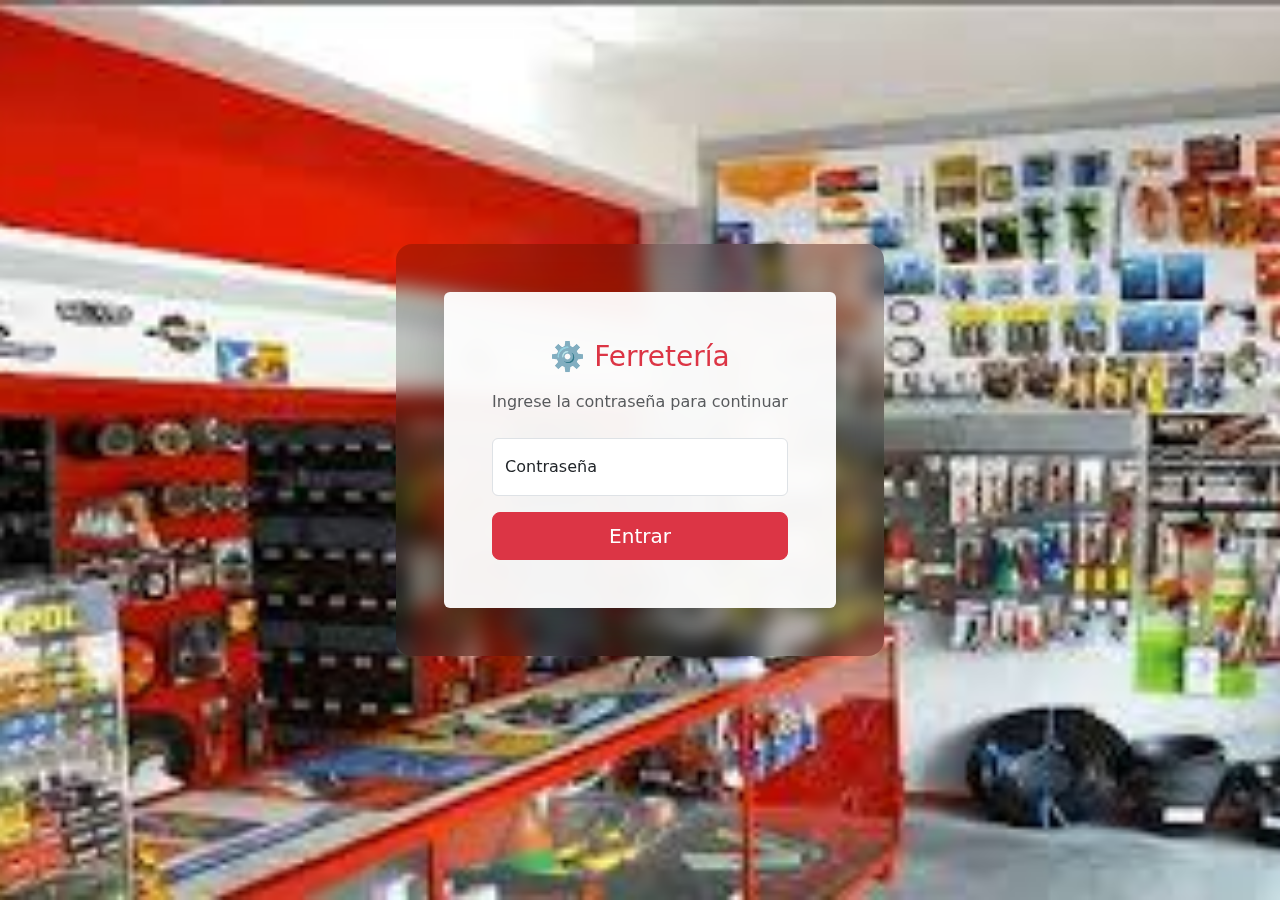
<file: index.html>
<!DOCTYPE html>
<html lang="es">
<head>
    <meta charset="UTF-8">
    <meta name="viewport" content="width=device-width, initial-scale=1.0">
    <title>Acceso - Ferretería  </title>
    <link href="https://cdn.jsdelivr.net/npm/bootstrap@5.3.2/dist/css/bootstrap.min.css" rel="stylesheet">
    <link rel="stylesheet" href="https://cdn.jsdelivr.net/npm/bootstrap-icons@1.11.1/font/bootstrap-icons.css">
    <style>
        body {
            height: 100vh;
            background-color: #343a40;
            background-image: url('static/images/ferreteria.jpg');
            background-size: cover;
            background-position: center;
            background-repeat: no-repeat;
            display: flex;
            align-items: center;
            justify-content: center;
        }
        .login-card-container {
            backdrop-filter: blur(10px) brightness(0.8);
            padding: 3rem;
            border-radius: 1rem;
        }
        .login-card {
            width: 100%;
            max-width: 400px;
            background-color: rgba(255, 255, 255, 0.95); /* Fondo de la tarjeta ligeramente translúcido */
            border: none;
        }
    </style>
</head>
<body>
    <div class="login-card-container">
        <div class="card login-card shadow-lg">
            <div class="card-body p-5">
                <div class="text-center mb-4">
                    <h1 class="h3 mb-3 fw-normal text-danger">⚙️ Ferretería  </h1>
                    <p class="text-muted">Ingrese la contraseña para continuar</p>
                </div>
                <form id="login-form">
                    <div class="form-floating mb-3">
                        <input type="password" class="form-control" id="password" placeholder="Contraseña">
                        <label for="password">Contraseña</label>
                    </div>
                    <button class="w-100 btn btn-lg btn-danger" type="submit">Entrar</button>
                </form>
            </div>
        </div>
    </div>

    <script>
        document.getElementById('login-form').addEventListener('submit', function(event) {
            event.preventDefault();
            const password = document.getElementById('password').value;
            // Contraseña simple (cambiar en un futuro si se necesita más seguridad)
            if (password === 'ferreteria') { 
                window.location.href = 'pages/home.html';
            } else {
                alert('Contraseña incorrecta.');
            }
        });
    </script>
    <script src="https://cdn.jsdelivr.net/npm/bootstrap@5.3.2/dist/js/bootstrap.bundle.min.js"></script>
</body>
</html>
</file>
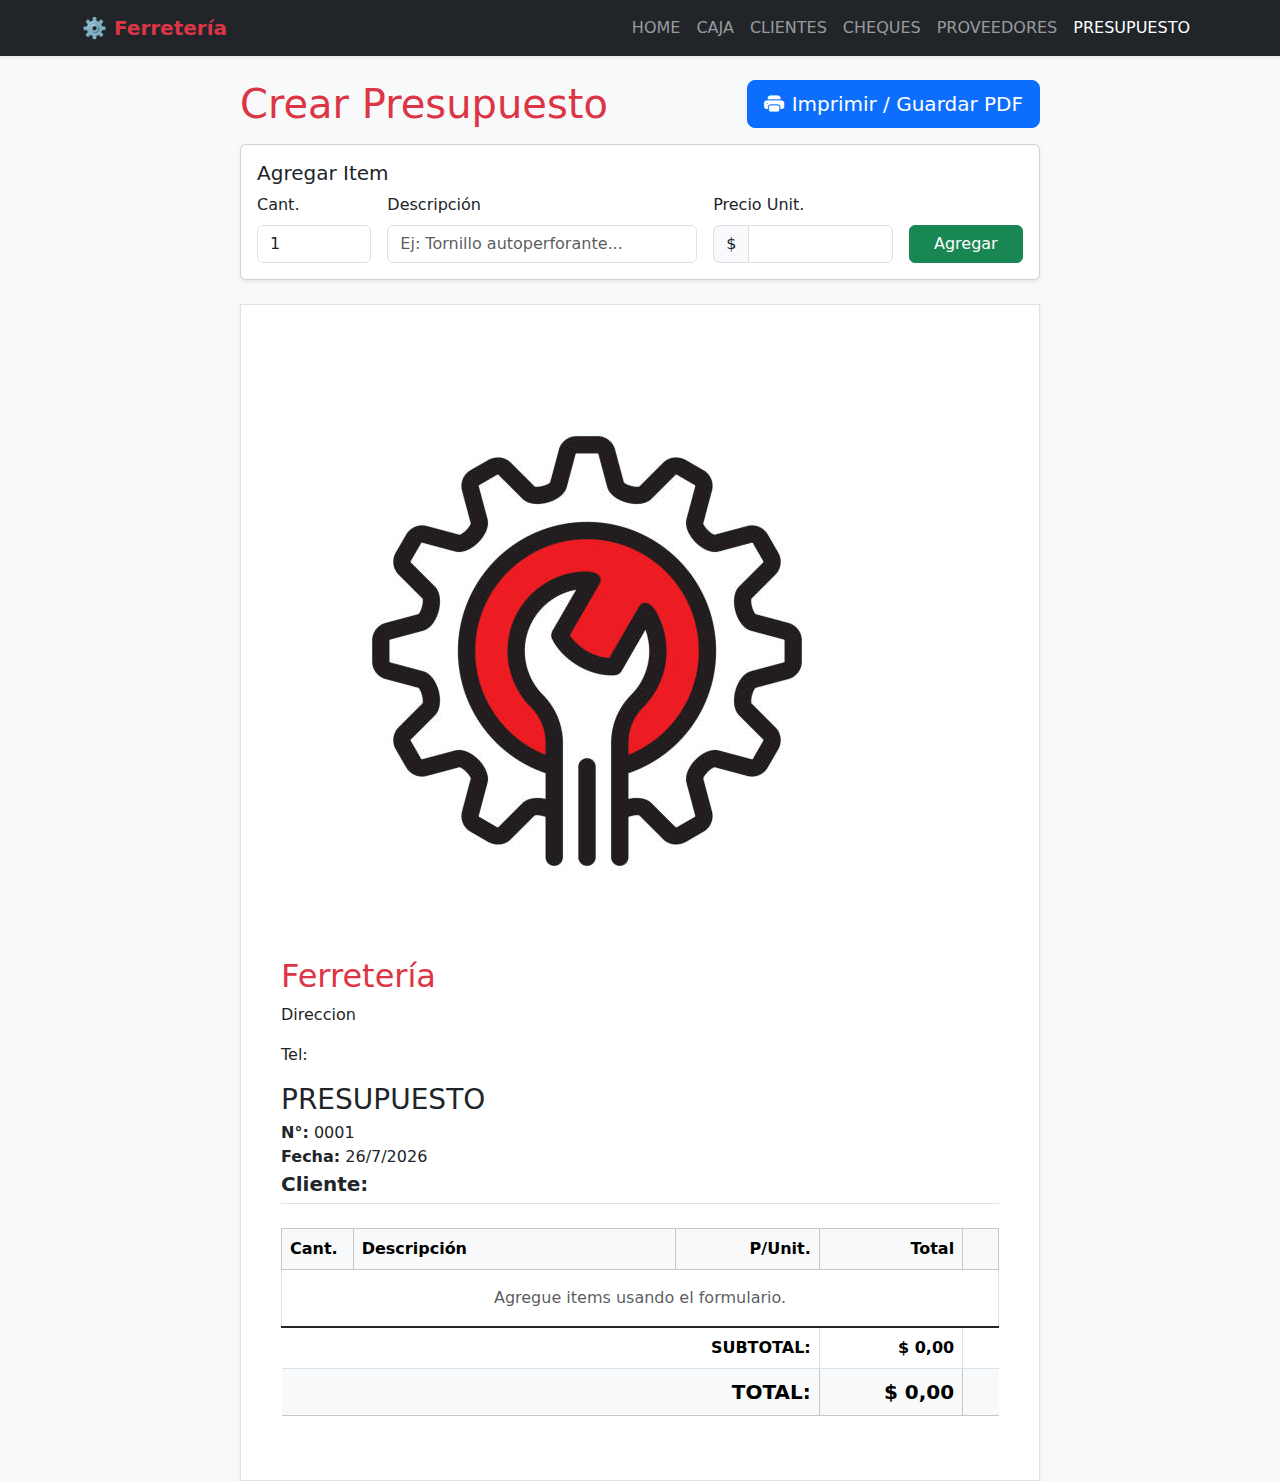
<file: pages/presupuesto.html>
<!DOCTYPE html>
<html lang="es">
<head>
    <meta charset="UTF-8">
    <meta name="viewport" content="width=device-width, initial-scale=1.0">
    <title>⚙️ Ferretería   - Crear Presupuesto</title>
    <link href="https://cdn.jsdelivr.net/npm/bootstrap@5.3.2/dist/css/bootstrap.min.css" rel="stylesheet">
    <link rel="stylesheet" href="https://cdn.jsdelivr.net/npm/bootstrap-icons@1.11.1/font/bootstrap-icons.css">
    <link rel="stylesheet" href="../static/style.css">
    <style>
        body { background-color: #f8f9fa; }
        #presupuesto-container { max-width: 800px; margin: auto; }
        #presupuesto-preview { border: 1px solid #dee2e6; padding: 2.5rem; background-color: white; }

        @page {
            size: A4;
            margin: 1cm; /* Reduje un poco el margen para asegurar que entre bien */
        }

        @media print {
            /* CORRECCIÓN PRINCIPAL AQUÍ */
            body, html { 
                width: 100%; 
                height: auto !important; /* Cambiado de 100% a auto */
                margin: 0 !important; 
                padding: 0 !important;
                background: #fff !important; 
                font-size: 10pt; 
            }

            .no-print { display: none !important; }
            #presupuesto-container { max-width: 100% !important; margin: 0 !important; padding: 0 !important;}
            
            #presupuesto-preview { 
                position: relative; /* Cambiado a relative para fluidez natural */
                width: 100%; 
                border: none !important; 
                padding: 0 !important; 
                margin: 0 !important; 
                box-shadow: none !important; 
            }
            
            .printable-area, .printable-area * { visibility: visible; }
            
            /* Ajustes de impresión */
            #presupuesto-header { display: flex; justify-content: space-between; align-items: flex-start; padding-bottom: 1rem; border-bottom: 2px solid #333; width: 100%; }
            #header-logo { flex: 0 0 150px; text-align: left; }
            #header-logo img { max-width: 100%; max-height: 70px; }
            #header-info { flex-grow: 1; text-align: center; padding: 0 1rem; }
            #header-details { flex: 0 0 150px; text-align: right; }
            #header-info h2 { font-size: 1.2rem; font-weight: bold; margin:0;}
            #header-info p { font-size: 0.9rem; margin:0; }
            .text-danger { color: #000 !important; }
            .table { font-size: 9pt; }
            .table thead th { background-color: #e9ecef !important; color: #000 !important; font-weight: bold; }
            .table-bordered, .table-bordered th, .table-bordered td { border: 1px solid #dee2e6 !important; }
            tr { page-break-inside: avoid; }
            
            /* Ajuste del footer para que no fuerce otra página */
            #presupuesto-footer { 
                position: fixed; 
                bottom: 0; 
                left: 0; 
                width: 100%;
                text-align: center; 
                font-size: 8pt; 
                color: #6c757d; 
                border-top: 1px solid #dee2e6; 
                padding-top: 0.5rem; 
                background: white;
            }
        }
    </style>
</head>
<body>

    <nav class="navbar navbar-expand-lg navbar-dark bg-dark shadow-sm no-print">
         <div class="container">
            <a class="navbar-brand text-danger" href="home.html">⚙️ Ferretería  </a>
             <button class="navbar-toggler" type="button" data-bs-toggle="collapse" data-bs-target="#navbarNav">
                <span class="navbar-toggler-icon"></span>
            </button>
            <div class="collapse navbar-collapse" id="navbarNav">
                 <ul class="navbar-nav ms-auto">
                     <li class="nav-item"><a class="nav-link" href="home.html">HOME</a></li>
                     <li class="nav-item"><a class="nav-link" href="caja/caja_table.html">CAJA</a></li>
                     <li class="nav-item"><a class="nav-link" href="clientes/clientes.html">CLIENTES</a></li>
                     <li class="nav-item"><a class="nav-link" href="cheques.html">CHEQUES</a></li>
                     <li class="nav-item"><a class="nav-link" href="proveedores/proveedores.html">PROVEEDORES</a></li>
                     <li class="nav-item"><a class="nav-link active" href="presupuesto.html">PRESUPUESTO</a></li> 
                 </ul>
            </div>
        </div>
    </nav>

    <div id="presupuesto-container">
        <main class="mt-4">
            <div class="d-flex justify-content-between align-items-center mb-3 no-print">
                <h1 class="mb-0 text-danger display-6">Crear Presupuesto</h1>
                <button class="btn btn-primary btn-lg" id="btn-imprimir"><i class="bi bi-printer-fill me-2"></i>Imprimir / Guardar PDF</button>
            </div>

            <div class="card shadow-sm mb-4 no-print">
                <div class="card-body">
                    <h5 class="card-title">Agregar Item</h5>
                    <form id="item-form" class="row g-3 align-items-end">
                        <div class="col-md-2"><label for="item-cantidad" class="form-label">Cant.</label><input type="number" class="form-control" id="item-cantidad" value="1" step="any" required></div>
                        <div class="col-md-5">
                            <label for="item-descripcion" class="form-label">Descripción</label>
                            <input type="text" class="form-control" id="item-descripcion" required spellcheck="true" placeholder="Ej: Tornillo autoperforante...">
                        </div>
                        <div class="col-md-3"><label for="item-precio" class="form-label">Precio Unit.</label><div class="input-group"><span class="input-group-text">$</span><input type="number" class="form-control" id="item-precio" step="any" required></div></div>
                        <div class="col-md-2"><button type="submit" class="btn btn-success w-100">Agregar</button></div>
                    </form>
                </div>
            </div>

            <div id="presupuesto-preview" class="shadow-sm bg-white printable-area">
                <div id="presupuesto-header">
                    <div id="header-logo"><img src="../static/images/logo.jpg" alt="Logo Ferretería  "></div>
                    <div id="header-info">
                        <h2 class="text-danger">Ferretería  </h2>
                        <p>Direccion</p>
                        <p>Tel:</p>
                    </div>
                    <div id="header-details">
                        <h3 class="mb-1">PRESUPUESTO</h3>
                        <p class="mb-0"><strong>N°:</strong> <span id="presupuesto-numero">0001</span></p>
                        <p class="mb-0"><strong>Fecha:</strong> <span id="presupuesto-fecha">--/--/----</span></p>
                    </div>
                </div>

                <div id="cliente-container" class="mb-4">
                    <strong contenteditable="true" id="cliente-nombre" placeholder="Click para ingresar nombre del cliente" class="fs-5 border-bottom pb-1 d-block">Cliente: </strong>
                </div>

                <table class="table table-bordered mb-4">
                    <thead class="table-light">
                        <tr>
                            <th style="width: 10%;">Cant.</th>
                            <th>Descripción</th>
                            <th style="width: 20%;" class="text-end">P/Unit.</th>
                            <th style="width: 20%;" class="text-end">Total</th>
                            <th class="text-center no-print" style="width: 5%;"></th>
                        </tr>
                    </thead>
                    <tbody id="tabla-items">
                         <tr><td colspan="5" class="text-center text-muted p-3">Agregue items usando el formulario.</td></tr>
                    </tbody>
                    <tfoot class="table-group-divider fw-bold">
                        <tr>
                            <td colspan="3" class="text-end border-0">SUBTOTAL:</td>
                            <td id="presupuesto-subtotal" class="text-end">$0.00</td>
                            <td class="no-print border-0"></td> 
                        </tr>
                        <tr class="fs-5 table-light">
                            <td colspan="3" class="text-end border-0">TOTAL:</td>
                            <td id="presupuesto-total" class="text-end">$0.00</td>
                             <td class="no-print border-0"></td>
                        </tr>
                    </tfoot>
                </table>

                 <div id="presupuesto-footer" style="display:none;" class="printable-area">
                    <p>Gracias por su confianza. | Presupuesto válido por 15 días.</p>
                </div>
            </div>
        </main>
    </div>

    <script src="https://cdn.jsdelivr.net/npm/bootstrap@5.3.2/dist/js/bootstrap.bundle.min.js"></script>
    
    <script>
        const itemForm = document.getElementById('item-form');
        const tablaItems = document.getElementById('tabla-items');
        const presupuestoSubtotalEl = document.getElementById('presupuesto-subtotal');
        const presupuestoTotalEl = document.getElementById('presupuesto-total');
        const presupuestoFechaEl = document.getElementById('presupuesto-fecha');
        const btnImprimir = document.getElementById('btn-imprimir');
        const clienteNombreEl = document.getElementById('cliente-nombre');

        // === AUTO-CORRECCIÓN SUAVE (Mayúscula Inicial) ===
        const descripcionInput = document.getElementById('item-descripcion');
        descripcionInput.addEventListener('blur', function() {
            const val = this.value;
            if (val.length > 0) {
                // Pone la primera letra en mayúscula y deja el resto igual
                this.value = val.charAt(0).toUpperCase() + val.slice(1);
            }
        });
        // =================================================

        let items = []; 
        let presupuestoNumero = 1; 

        const formatCurrency = (value) => new Intl.NumberFormat('es-AR', { style: 'currency', currency: 'ARS' }).format(value);

        const renderItems = () => {
            tablaItems.innerHTML = ''; 
            let subtotal = 0;

            if (items.length === 0) {
                 tablaItems.innerHTML = '<tr><td colspan="5" class="text-center text-muted p-3">Agregue items usando el formulario.</td></tr>'; 
            } else {
                items.forEach((item, index) => {
                    const totalItem = item.cantidad * item.precio;
                    subtotal += totalItem;
                    const tr = document.createElement('tr');
                    tr.innerHTML = `
                        <td>${item.cantidad}</td>
                        <td>${item.descripcion}</td>
                        <td class="text-end">${formatCurrency(item.precio)}</td>
                        <td class="text-end">${formatCurrency(totalItem)}</td>
                        <td class="text-center no-print">
                            <button class="btn btn-sm btn-outline-danger btn-delete-item" data-index="${index}" title="Quitar Item">
                                <i class="bi bi-trash"></i>
                            </button>
                        </td>
                    `;
                    tablaItems.appendChild(tr);
                });
            }

            presupuestoSubtotalEl.textContent = formatCurrency(subtotal);
            presupuestoTotalEl.textContent = formatCurrency(subtotal); 
        };

        itemForm.addEventListener('submit', (e) => {
            e.preventDefault();
            const cantidadInput = document.getElementById('item-cantidad');
            const precioInput = document.getElementById('item-precio');

            const cantidad = parseFloat(cantidadInput.value) || 0;
            let descripcion = descripcionInput.value.trim();
            // Aplicar mayúscula inicial al guardar también por si acaso
            if (descripcion.length > 0) descripcion = descripcion.charAt(0).toUpperCase() + descripcion.slice(1);
            
            const precio = parseFloat(precioInput.value) || 0;

            if (cantidad <= 0 || !descripcion || precio <= 0) {
                alert("Ingrese cantidad, descripción y precio unitario válidos.");
                return;
            }

            items.push({ cantidad, descripcion, precio });
            renderItems();

            cantidadInput.value = 1;
            descripcionInput.value = '';
            precioInput.value = '';
            descripcionInput.focus(); 
        });

         tablaItems.addEventListener('click', (e) => {
             const target = e.target.closest('button.btn-delete-item');
             if (!target) return; 

             const index = parseInt(target.dataset.index);
             if (isNaN(index) || index < 0 || index >= items.length) return; 

             items.splice(index, 1); 
             renderItems(); 
         });

        btnImprimir.addEventListener('click', () => {
            window.print(); 
        });

        document.addEventListener('DOMContentLoaded', () => {
            presupuestoFechaEl.textContent = new Date().toLocaleDateString('es-AR');

            let ultimoNum = parseInt(localStorage.getItem('ultimoPresupuestoNum') || '0');
            presupuestoNumero = ultimoNum + 1;
            localStorage.setItem('ultimoPresupuestoNum', presupuestoNumero); 

            document.getElementById('presupuesto-numero').textContent = presupuestoNumero.toString().padStart(4, '0');
            renderItems(); 

             const initialClientText = "Cliente: ";
             clienteNombreEl.textContent = initialClientText; 
             clienteNombreEl.setAttribute('placeholder', 'Click para ingresar nombre del cliente');

             clienteNombreEl.addEventListener('focus', () => {
                 if (clienteNombreEl.textContent === initialClientText) {
                    clienteNombreEl.textContent = ''; 
                 }
             });
             clienteNombreEl.addEventListener('blur', () => {
                  if (clienteNombreEl.textContent.trim() === '') {
                      clienteNombreEl.textContent = initialClientText; 
                  } else if (!clienteNombreEl.textContent.startsWith(initialClientText)) {
                       clienteNombreEl.textContent = initialClientText + clienteNombreEl.textContent;
                  }
             });
        });
    </script>
</body>
</html>
</file>
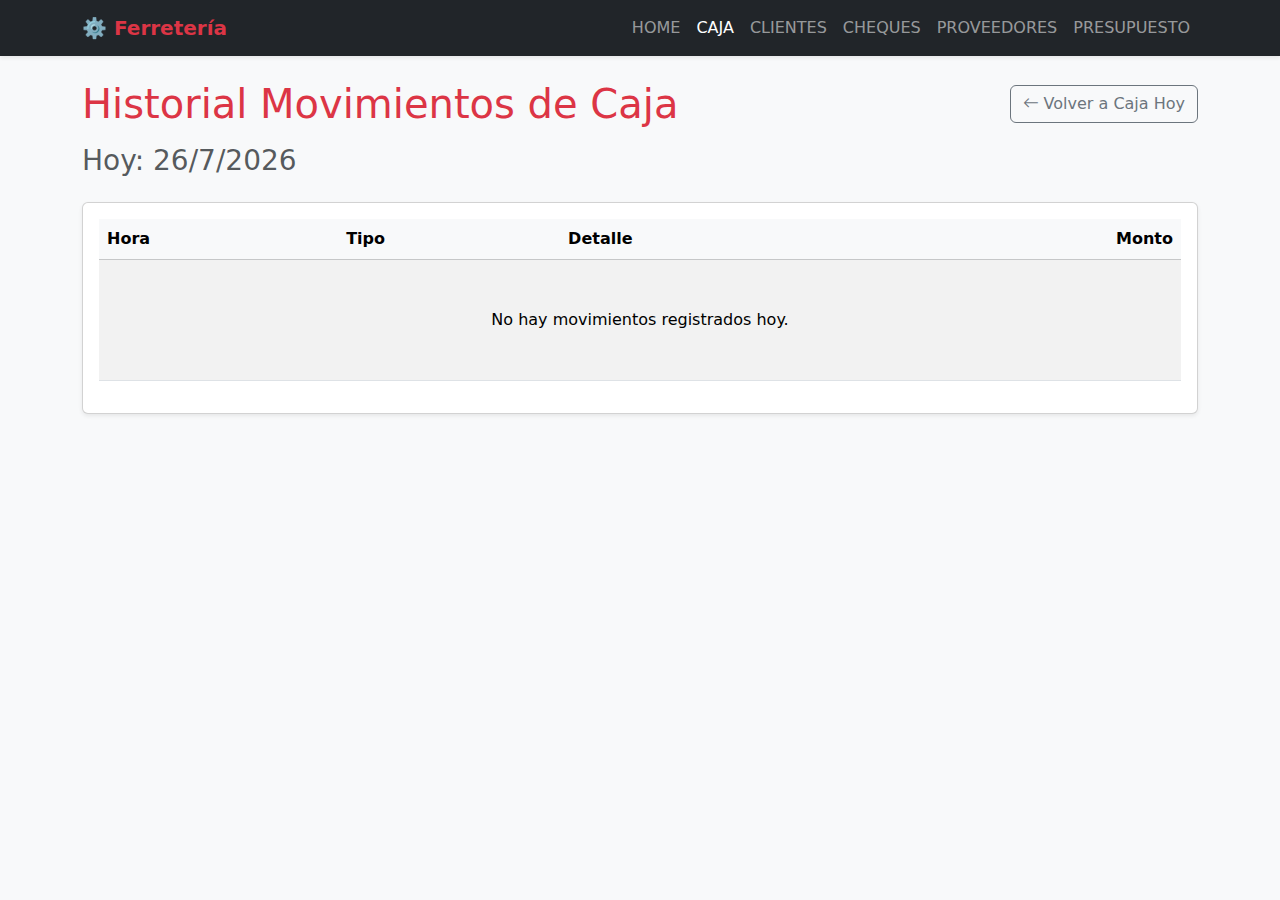
<file: pages/caja/historial.html>
<!DOCTYPE html>
<html lang="es">
<head>
    <meta charset="UTF-8">
    <meta name="viewport" content="width=device-width, initial-scale=1.0">
    <title>⚙️ Ferretería   - Historial Movs. Caja Hoy</title>
    <link href="https://cdn.jsdelivr.net/npm/bootstrap@5.3.2/dist/css/bootstrap.min.css" rel="stylesheet">
    <link rel="stylesheet" href="https://cdn.jsdelivr.net/npm/bootstrap-icons@1.11.1/font/bootstrap-icons.css">
    <link rel="stylesheet" href="../../static/style.css"> 
</head>
<body>

    <nav class="navbar navbar-expand-lg navbar-dark bg-dark shadow-sm">
        <div class="container">
            <a class="navbar-brand text-danger" href="../home.html">⚙️ Ferretería  </a>
            <button class="navbar-toggler" type="button" data-bs-toggle="collapse" data-bs-target="#navbarNav">
                <span class="navbar-toggler-icon"></span>
            </button>

            <div class="collapse navbar-collapse" id="navbarNav">
                <ul class="navbar-nav ms-auto">
                    <li class="nav-item"><a class="nav-link" href="../home.html">HOME</a></li>
                    <li class="nav-item"><a class="nav-link active" href="caja_table.html">CAJA</a></li> 
                    <li class="nav-item"><a class="nav-link" href="../clientes/clientes.html">CLIENTES</a></li>
                    <li class="nav-item"><a class="nav-link" href="../cheques.html">CHEQUES</a></li>
                    <li class="nav-item"><a class="nav-link" href="../proveedores/proveedores.html">PROVEEDORES</a></li>
                    <li class="nav-item"><a class="nav-link" href="../presupuesto.html">PRESUPUESTO</a></li>
                </ul>
            </div>
        </div>
    </nav>

    <main class="container mt-4">
        <div class="d-flex justify-content-between align-items-center mb-3">
             <h1 class="mb-0 text-danger display-6">Historial Movimientos de Caja</h1>

             <a href="caja.html" class="btn btn-outline-secondary"> <i class="bi bi-arrow-left"></i> Volver a Caja Hoy </a>
        </div>
        <h3 id="historial-fecha" class="text-muted mb-4">Cargando fecha...</h3>

        <div class="card shadow-sm">
            <div class="card-body">
                <div class="table-responsive">
                    <table class="table table-striped table-hover align-middle">
                        <thead class="table-light">
                            <tr>
                                <th>Hora</th>
                                <th>Tipo</th>
                                <th>Detalle</th>
                                <th class="text-end">Monto</th> 
                            </tr>
                        </thead>
                        <tbody id="tabla-historial">
                        </tbody>
                    </table>
                </div>
            </div>
        </div>
    </main>

    <script>
        document.addEventListener('DOMContentLoaded', () => {
            const tablaHistorial = document.getElementById('tabla-historial');
            const tituloFecha = document.getElementById('historial-fecha');
            
            const formatCurrency = (value) => {
                const number = Number(value);
                return isNaN(number) ? '$ --.--' : number.toLocaleString('es-AR', { style: 'currency', currency: 'ARS' });
            }

            // Función para obtener texto y clase según el tipo guardado en logDiarioCaja
            const getTipoInfo = (tipoLog) => {
                let texto = tipoLog; 
                let claseColor = '';
                
                if (tipoLog === 'Ingreso') {
                    claseColor = 'text-success'; // Verde 
                } else if (tipoLog === 'Egreso') {
                    claseColor = 'text-danger'; // Rojo
                } else if (tipoLog.includes('Corrección')) {
                     claseColor = 'text-warning text-dark'; // Amarillo/Naranja para correcciones
                     // Podríamos quitar "Corrección" del texto si quisiéramos
                     // texto = tipoLog.replace('Corrección ', ''); 
                }
                
                return { texto, claseColor };
            }
            
            // Lee el log específico de caja
            const log = JSON.parse(localStorage.getItem('logDiarioCaja')); 
            const hoy = new Date().toISOString().split('T')[0]; 

            // Validar log
            if (!log || log.fecha !== hoy || !log.transacciones || log.transacciones.length === 0) {
                const fechaHoyFormateada = new Date(hoy + 'T12:00:00Z').toLocaleDateString('es-AR', { timeZone: 'UTC' });
                tituloFecha.textContent = 'Hoy: ' + fechaHoyFormateada;
                tablaHistorial.innerHTML = '<tr><td colspan="4" class="text-center p-5">No hay movimientos registrados hoy.</td></tr>'; 
                return;
            }

            // Mostrar fecha del log
            const fechaLogFormateada = new Date(log.fecha + 'T12:00:00Z').toLocaleDateString('es-AR', { timeZone: 'UTC' });
            tituloFecha.textContent = 'Fecha: ' + fechaLogFormateada;
            tablaHistorial.innerHTML = ''; 

            // Recorrer transacciones (del más nuevo al más viejo)
            for (let i = log.transacciones.length - 1; i >= 0; i--) {
                const tx = log.transacciones[i];
                if (!tx || typeof tx.tipo === 'undefined') {
                    console.warn("Transacción inválida encontrada en logDiarioCaja:", tx);
                    continue; 
                }

                const tr = document.createElement('tr');
                const { texto: tipoTexto, claseColor } = getTipoInfo(tx.tipo);
                // El detalle ahora viene directamente del log (Ej: Efectivo, Transferencia, Egreso)
                const detalleMostrado = tx.detalle || ''; 
                 // Muestra el monto con signo +/- según sea corrección o no
                 const montoConSigno = tx.tipo.includes('Corrección') ? `- ${formatCurrency(tx.monto)}` : formatCurrency(tx.monto);

                tr.innerHTML = `
                    <td>${tx.hora || '--:--:--'}</td>
                    <td class="fw-bold ${claseColor}">${tipoTexto}</td>
                    <td>${detalleMostrado}</td>
                    <td class="fw-bold text-end ${claseColor}">${montoConSigno}</td> 
                `;
                tablaHistorial.appendChild(tr);
            }
        });
    </script>
    
    <script src="https://cdn.jsdelivr.net/npm/bootstrap@5.3.2/dist/js/bootstrap.bundle.min.js"></script>
</body>
</html>
</file>
<file: static/style.css>
/* Estilos Generales para Ferretería   */

/* --- Arreglo Menú Corrido --- */
.navbar {
    width: 100vw; /* Ocupa todo el ancho de la ventana */
    box-shadow: 0 .125rem .25rem rgba(0,0,0,.075) !important; /* Sombra sutil */
}

html {
    overflow-y: scroll; /* Mantiene la barra de scroll para evitar saltos */
} 

body { 
    background-color: #f8f9fa !important; /* Fondo gris claro */
    font-family: system-ui, -apple-system, "Segoe UI", Roboto, "Helvetica Neue", "Noto Sans", "Liberation Sans", Arial, sans-serif, "Apple Color Emoji", "Segoe UI Emoji", "Segoe UI Symbol", "Noto Color Emoji";
}

/* --- Estilos Barra Navegación --- */
.navbar-brand { 
    font-weight: bold !important; 
}

/* --- Estilos Comunes Tablas --- */
.table th, 
.table td { 
    vertical-align: middle !important; 
}
.table-hover tbody tr:hover {
    background-color: #e9ecef;
}

/* --- Estilos Clickeables (Filas Clientes/Proveedores) --- */
.cliente-row,
.proveedor-row { 
    cursor: pointer; 
}

/* --- Estilos Comunes Formularios y Botones --- */
.form-control:focus,
.form-select:focus {
    border-color: #dc3545;
    box-shadow: 0 0 0 0.25rem rgba(220, 53, 69, 0.25);
}
.btn-danger {
     background-color: #dc3545 !important;
     border-color: #dc3545 !important;
}
.btn-danger:hover {
     background-color: #bb2d3b !important; 
     border-color: #b02a37 !important;
 }
 .btn-outline-secondary:hover {
     background-color: #6c757d;
     color: white;
 }

/* --- Estilos Comunes Cajas Resumen --- */
.summary-box, 
.saldo-box { 
    background-color: #e9ecef !important; 
    border-radius: .375rem !important; 
}

/* --- Clases específicas (ej: movimientos) --- */
.movimiento-compra { color: #dc3545 !important; } 
.movimiento-pago { color: #198754 !important; } 
.movimiento-compra-pagada { text-decoration: line-through; color: #6c757d !important;}

/* --- Badges de Estado Cheques --- */
.badge.bg-en-cartera { background-color: #ffc107 !important; color: #000 !important; }
.badge.bg-depositado { background-color: #0d6efd !important; color: white !important;} 
.badge.bg-entregado { background-color: #6c757d !important; color: white !important;} 
.badge.bg-rechazado { background-color: #dc3545 !important; color: white !important;}

/* --- Clases para Impresión --- */
@media print {
    /* --- Ocultar elementos no deseados --- */
    .no-print, 
    nav.navbar, 
    button, 
    .modal, 
    form#item-form /* Oculta específicamente el form de agregar items */
    { 
        display: none !important; 
    } 

    /* --- Asegurar visibilidad del presupuesto --- */
    body * { visibility: hidden !important; } /* Oculta todo primero */
    #presupuesto-preview, 
    #presupuesto-preview * { 
        visibility: visible !important; /* Muestra solo el área del preview */
    } 
    /* --- Posicionamiento y tamaño del área de impresión --- */
    #presupuesto-preview { 
        position: absolute !important; 
        left: 0 !important; 
        top: 0 !important; 
        width: 100% !important; /* Ocupa todo el ancho */
        border: none !important; 
        padding: 0 !important; /* Quitamos padding extra del preview */
        margin: 0 !important; 
        box-shadow: none !important;
        background-color: white !important; /* Fondo blanco explícito */
    }
    
    /* --- Estilos generales para impresión --- */
    body { 
        font-size: 10pt !important; 
        background-color: white !important; 
        margin: 0 !important; /* Sin márgenes extra en body */
        padding: 0 !important;
    }
    /* Quitamos estilos de card que no aplican */
    .card { border: none !important; box-shadow: none !important; } 

    /* --- Estilos específicos Encabezado Presupuesto --- */
    #presupuesto-header { 
        display: flex !important; /* Usa flexbox para alinear */
        justify-content: space-between !important; /* Espacio entre elementos */
        align-items: flex-start !important; /* Alinear arriba */
        padding-bottom: 0.8rem !important; 
        border-bottom: 1px solid #6c757d !important; /* Borde más sutil */
        width: 100% !important; 
        margin-bottom: 1.5rem !important; /* Espacio antes del cliente */
    }
    #header-logo { 
        flex: 0 0 130px !important; /* Ancho fijo para logo */
        text-align: left !important; 
    }
    #header-logo img { 
        max-width: 100% !important; 
        max-height: 65px !important; /* Tamaño del logo */
    }
    #header-info { 
        flex-grow: 1 !important; /* Ocupa espacio central */
        text-align: center !important; 
        padding: 0 0.5rem !important; 
    }
    #header-details { 
        flex: 0 0 170px !important; /* Ancho fijo MAYOR para fecha/número */
        text-align: right !important; 
        font-size: 9pt !important; 
    }
    
    #header-info h2 { font-size: 1.1rem !important; font-weight: bold !important; margin:0 !important;}
    #header-info p { font-size: 0.8rem !important; margin:0 !important; }
    #header-details h3 { display: none !important; } /* Oculta "PRESUPUESTO" aquí si ya está en el centro */
    #header-details p { margin-bottom: 0.1rem !important; } 
    
    /* --- Estilos Cliente --- */
     #cliente-container { 
        border: 1px solid #ccc !important; 
        padding: 0.5rem 0.75rem !important; /* Menos padding */
        margin-top: 1rem !important; 
        margin-bottom: 1rem !important; 
        border-radius: 0.25rem !important; 
    }
    #cliente-container strong { 
        font-size: 10pt !important; 
        font-weight: bold !important; 
        border-bottom: none !important; /* Quita borde editable */
    }

    /* --- Estilos Tabla Items --- */
    .table { 
        font-size: 9pt !important; 
        width: 100% !important; /* Asegura ancho completo */
        border: 1px solid #dee2e6 !important; 
        border-collapse: collapse !important; /* Colapsa bordes */
    }
     .table thead th { 
        background-color: #e9ecef !important; 
        color: #000 !important; 
        font-weight: bold !important; 
        border: 1px solid #dee2e6 !important;
        padding: 0.3rem 0.5rem !important;
    }
    .table td { 
        border: 1px solid #dee2e6 !important;
        padding: 0.3rem 0.5rem !important; /* Menos padding en celdas */
    }
    tr { page-break-inside: avoid !important; } /* Intenta evitar cortes de fila */

    /* --- Estilos Totales --- */
    .table tfoot td {
        border-top: 2px solid #333 !important; /* Línea más gruesa antes del total */
        font-weight: bold !important;
    }
     .table tfoot tr.fs-5 td { /* Fila TOTAL */
        font-size: 11pt !important;
        background-color: #f8f9fa !important; /* Fondo gris claro para total */
     }

    /* --- Otros estilos impresión --- */
    .text-danger, .text-success, .text-primary, .text-warning { color: #000 !important; }
    .badge { border: 1px solid #ccc !important; background-color: white !important; color: black !important; padding: 0.2em 0.4em !important; font-size: 8pt !important;}
    a { text-decoration: none !important; color: black !important;}
    
    /* Oculta pie de página si no lo quieres */
    #presupuesto-footer { display: none !important; } 
}

/* --- Estilos Página Home --- */
.hero-section {
    position: relative;
    height: 60vh;
    background-image: url('images/home.jpg');
    background-size: cover;
    background-position: center;
    display: flex;
    align-items: center;
    justify-content: center;
}

.hero-overlay {
    position: absolute;
    top: 0;
    left: 0;
    width: 100%;
    height: 100%;
    background-color: rgba(0, 0, 0, 0.5); /* Sombra oscura sobre la imagen */
}

.hero-text {
    position: relative; /* Para que esté por encima del overlay */
    text-shadow: 2px 2px 4px rgba(0, 0, 0, 0.7); /* Sombra en el texto para legibilidad */
}

.nav-card {
    transition: transform 0.2s ease-in-out, box-shadow 0.2s ease-in-out;
    border: none;
    border-radius: 1rem; /* Bordes más redondeados */
}

.nav-card:hover {
    transform: translateY(-10px); /* Efecto de "levantar" la tarjeta */
    box-shadow: 0 1rem 3rem rgba(0,0,0,.175) !important;
}

.nav-card .card-body {
    padding: 2rem;
}
</file>
